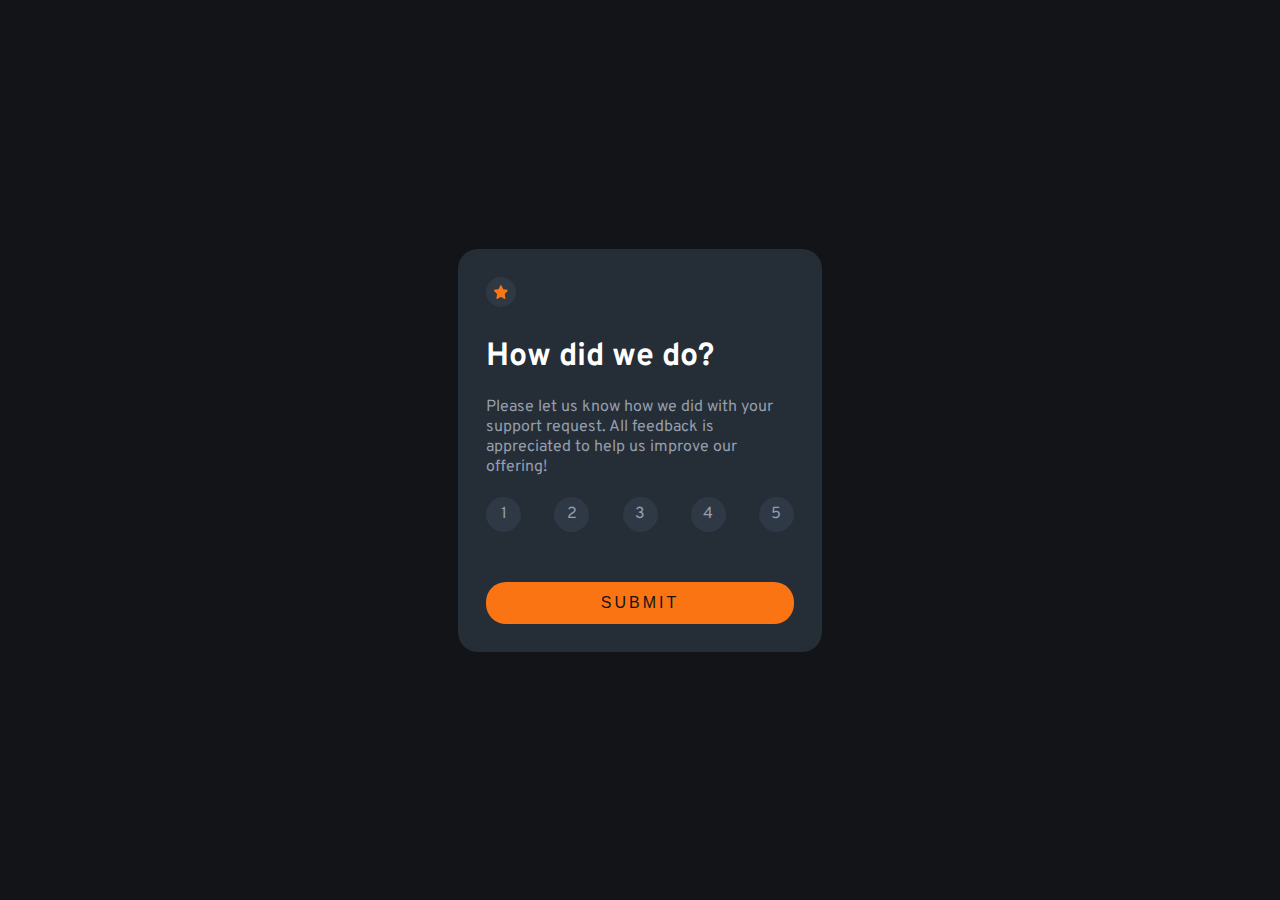
<file: index.html>
<!DOCTYPE html>
<html lang="en">
  <head>
    <meta charset="UTF-8" />
    <meta name="viewport" content="width=device-width, initial-scale=1.0" />
    <!-- displays site properly based on user's device -->

    <link
      rel="icon"
      type="image/png"
      sizes="32x32"
      href="./images/favicon-32x32.png"
    />
    <!--front link-->
    <link rel="preconnect" href="https://fonts.googleapis.com">
    <link rel="preconnect" href="https://fonts.gstatic.com" crossorigin>
    <link href="https://fonts.googleapis.com/css2?family=Overpass:ital,wght@0,100..900;1,100..900&display=swap" rel="stylesheet">

    <!--css link-->
    <link rel="stylesheet" href="./style.css">

    <title>Frontend Mentor | Interactive rating component</title>
  </head>

  <body>

    <!-- Rating state start -->
    <div class="rating-card">
      <div class="star-icon">
        <img src="./images/icon-star.svg" alt="star icon" />
      </div>

      <div class="header-Q">
        <h1 class="header-color">
          How did we do?
        </h1>
        <p class="font">
          Please let us know how we did with your support request. All feedback is
          appreciated to help us improve our offering!
        </p>
      </div>

      <div class="ratings font">
        <div class="rating-numb"><p>1</p></div>
        <div class="rating-numb"><p>2</p></div>
        <div class="rating-numb"><p>3</p></div>
        <div class="rating-numb"><p>4</p></div>
        <div class="rating-numb"><p>5</p></div>
      </div>

      <div class="submit-btn"><button>Submit</button></div>
    </div> 
    <!-- Rating state end -->

    
   <script src="./index.js" charset="utf8"></script>
  </body>
</html>
</file>
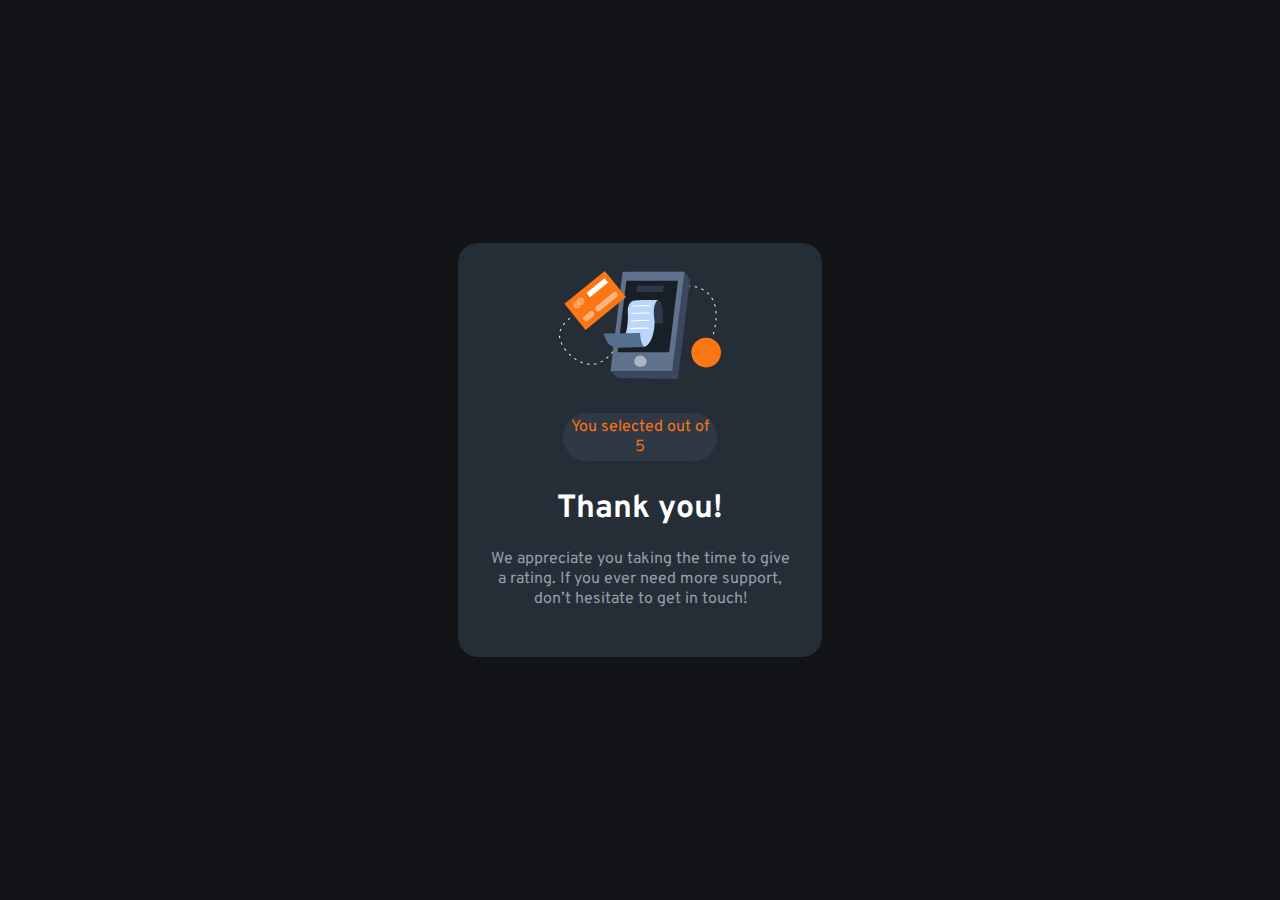
<file: html/thank-you.html>
<!DOCTYPE html>
<html lang="en">
<head>
    <meta charset="UTF-8">
    <meta name="viewport" content="width=device-width, initial-scale=1.0">
    <title>Document</title>

    <!--font link-->
    <link rel="preconnect" href="https://fonts.googleapis.com">
<link rel="preconnect" href="https://fonts.gstatic.com" crossorigin>
<link href="https://fonts.googleapis.com/css2?family=Overpass:ital,wght@0,100..900;1,100..900&display=swap" rel="stylesheet">

    <!--css link-->
    <link rel="stylesheet" href=".././style.css">
</head>
<body>
    
    <!-- Thank you state start -->

 <div class="thank-you-card">
    <div class="thank-you-img">  
        <img src="../images/illustration-thank-you.svg" alt="phone-pic" />
    </div>
  
    <div class="rating">
      <p id="rate-color">
        You selected <Span id="rateGiven"></Span>
        out of 5
      </p>
    </div>
  
    <div class="thank-you">
      <h1 class="rating-header">Thank you!</h1>
      <p class="font">
        We appreciate you taking the time to give a rating. If
        you ever need more support, don’t hesitate to get in touch!
      </p>
  </div>
  </div>
  
  <!-- Thank you state end -->
  
  <script src="./thank-you.js" charset="utf8"></script>
</body>
</html>
</file>
<file: style.css>
*{
    margin: 0px;
}

body{
    background-color:hsl(216, 12%, 8%);
    display: flex;
    justify-content: center;
    align-items: center;
    height: 100vh;
    font-family: "Overpass", sans-serif;


}
.header-color, .rating-header{
    color: white;
    margin-bottom: 20px;
}
.font{
    color: hsl(217, 12%, 63%);
    margin-bottom: 20px;
}
#rate-color{
    color: hsl(25, 97%, 53%);
    padding: 4px;
}
.rating-card, .thank-you-card{
    width: 24%;
    background-color:hsl(213, 19%, 18%);
    padding: 28px;
    border-radius: 20px;
}

.star-icon{
    width: 30px;
    height: 30px;
    background-color: hsl(215, 20%, 23%);
    border-radius: 50%;
    margin-bottom: 30px;

}
.star-icon > img{
    width: 14px;
    height: 14px;
    margin-left: 8px;
    margin-top: 8px;
        
}
 .rating-numb > p{
    width: 35px;
    height: 35px;
    background-color: hsl(215, 20%, 23%);
    border-radius: 50%;
    margin-bottom: 30px;
    text-align: center;
    line-height: 35px;
    
}
.rating-numb > p:hover{
    background-color: hsl(25, 97%, 53%);
    color: white;
}

.ratings{
    display: flex;
    justify-content: space-between;
    align-items: center;
}

.submit-btn > button{
    width: 100%;
    padding: 8px;
    padding-top: 12px;
    padding-bottom: 12px;
    font-size: medium;
    border-radius: 20px;
    border: none;
    background-color: hsl(25, 97%, 53%);
    color: hsl(216, 12%, 8%);
    text-transform: uppercase;
    letter-spacing: 3px;
}
.submit-btn > button:hover{
    background-color: white;
}

.thank-you-img{
    text-align: center;
}

.rating{
    width: 50%;
    text-align: center;
    border-radius: 25px;
    background-color: hsl(215, 20%, 23%); 
    margin: auto;
    margin-top: 28px;
}
.thank-you{
    text-align: center;
    margin-top: 28px;
}

@media (max-width:426px){
    .rating-card, .thank-you-card{
        width: 70%;
    }
}

@media (min-width:427px) and (max-width:769px) {
    .rating-card, .thank-you-card{
        width: 50%;
    }
}
</file>
